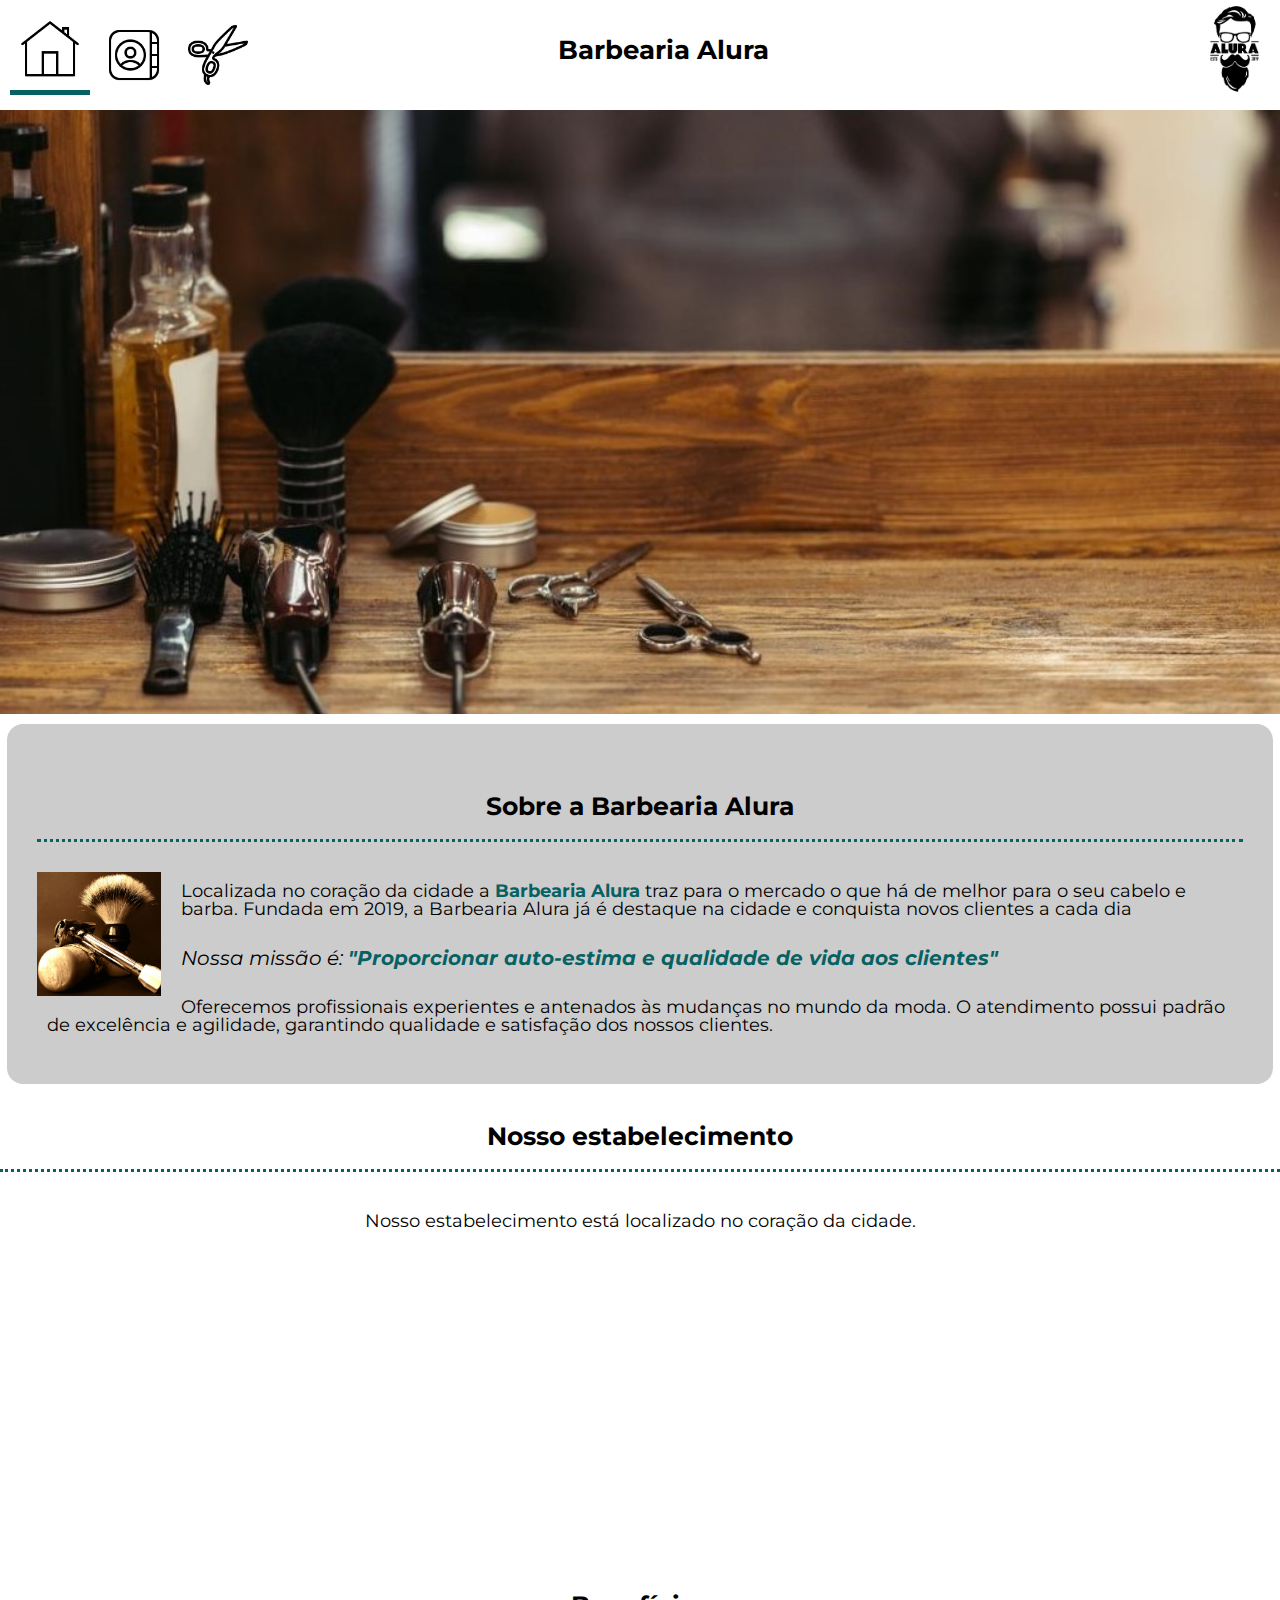
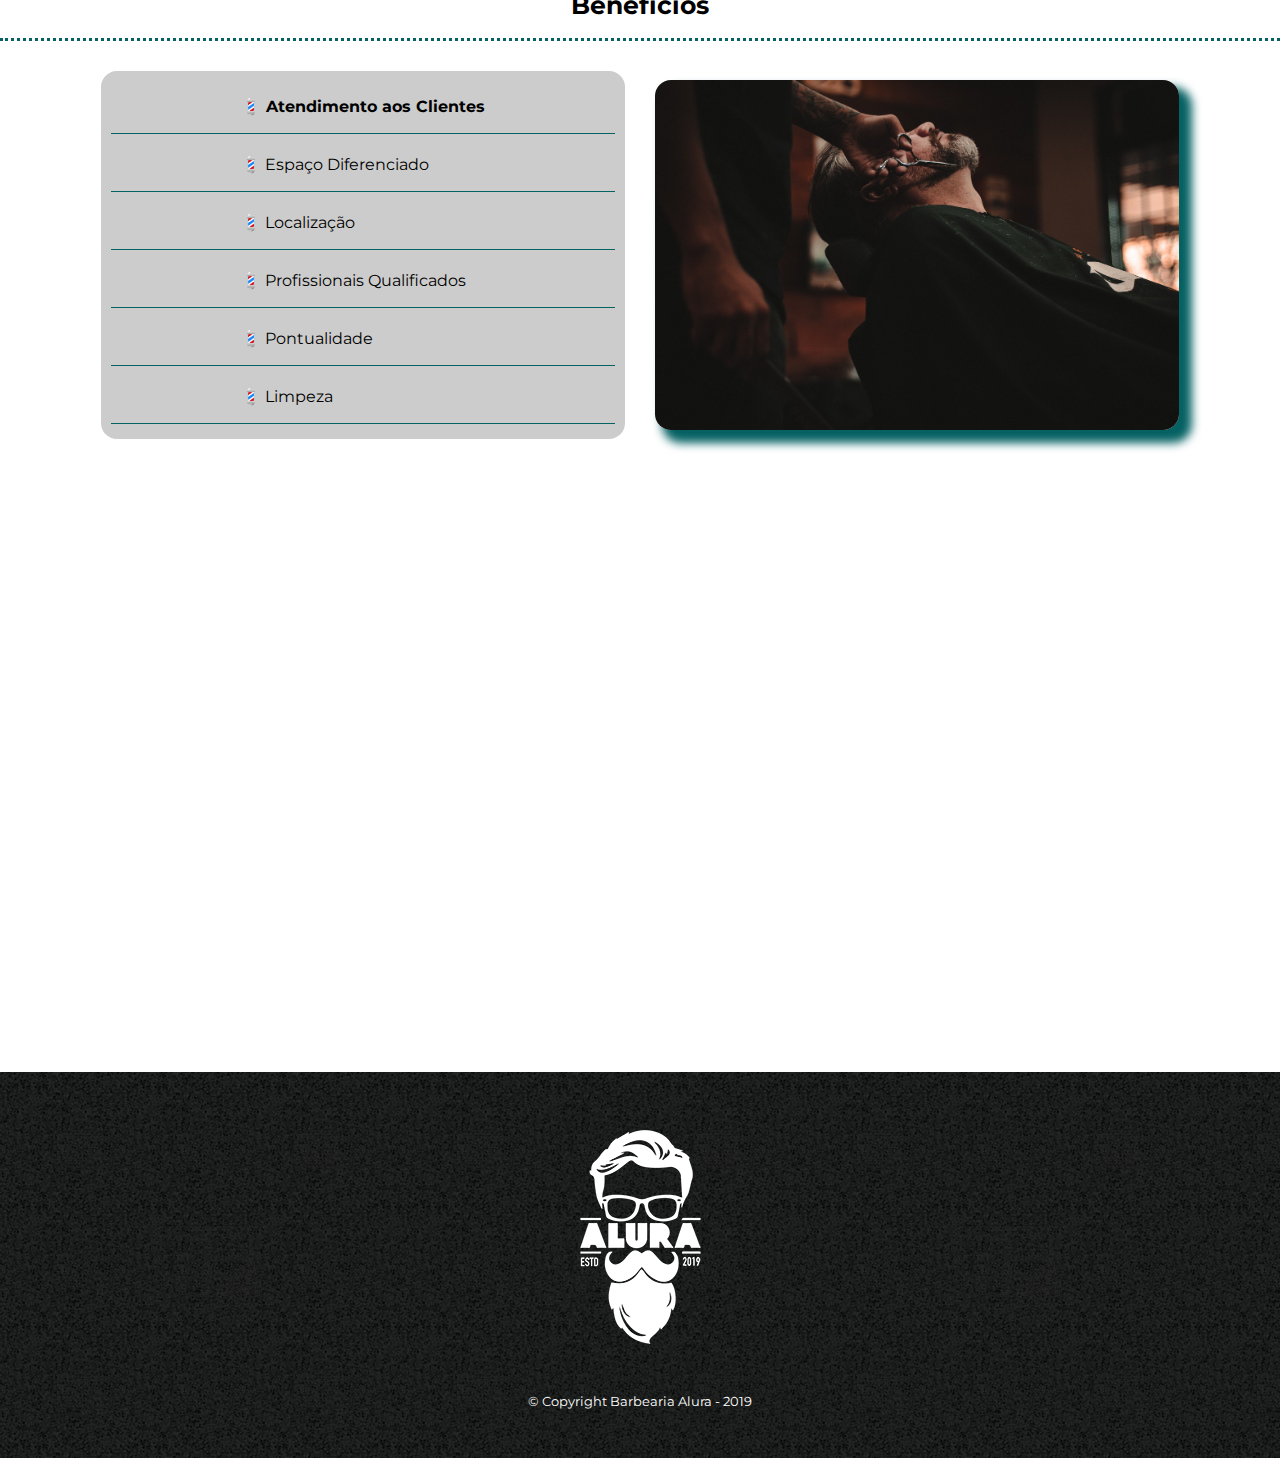
<file: index.html>
<!DOCTYPE html>
<html lang="pt-br">

<head>
    <meta charset="UTF-8">
    <meta http-equiv="X-UA-Compatible" content="IE=edge">
    <meta name="viewport" content="width=device-width, initial-scale=1.0">
    <link rel="stylesheet" href="css/reset.css">
    <link rel="stylesheet" href="css/style.css">
    <link href="https://fonts.googleapis.com/css2?family=Montserrat&display=swap" rel="stylesheet">
    <title>Barbearia Alura</title>

</head>

<body>
    <header>
        <div class="buttonheader">
            <img  class="casa" src="img/icons8-home-100.png" alt=""></a>

            <a href="contato.html"><img src="img/icons8-contacts-100.png" alt=""></a>

            <a href="produtos.html"><img src="img/icons8-barber-scissors-100.png" alt=""></a>


        </div>

        <div class="titulo">
            <h1>Barbearia Alura</h1>
        </div>

        <div>
            <img id="loguinho" src="img/logo.png" alt="">
        </div>
    </header>

    <img class="banner" src="img/fotobarbo.jpg">

    <main>
        <section class="principal">
            <h2 class="titulo-centralizado">Sobre a Barbearia Alura</h2>

            <img class="utensilios" src="img/utensilios.jpg" alt="Utensílios de um barbeiro.">

            <p>Localizada no coração da cidade a <strong>Barbearia Alura</strong> traz para o mercado o que há de melhor para o seu cabelo e barba. Fundada em 2019, a Barbearia Alura já é destaque na cidade e conquista novos clientes a cada dia </p>

            <p id="missao"><em>Nossa missão é: <strong>"Proporcionar auto-estima e qualidade de vida aos clientes"</strong></em></p>

            <p>Oferecemos profissionais experientes e antenados às mudanças no mundo da moda. O atendimento possui padrão de excelência e agilidade, garantindo qualidade e satisfação dos nossos clientes.</p>
        </section>

        <section class="mapa">
            <h3 class="titulo-centralizado">Nosso estabelecimento</h3>
            <p>Nosso estabelecimento está localizado no coração da cidade.</p>
            <div class="mapaconteudo">
                <iframe src="https://www.google.com/maps/embed?pb=!1m18!1m12!1m3!1d14627.112635536438!2d-46.65173757547636!3d-23.5764096881566!2m3!1f0!2f0!3f0!3m2!1i1024!2i768!4f13.1!3m3!1m2!1s0x94ce5a2b2ed7f3a1%3A0xab35da2f5ca62674!2sCaelum%20-%20Escola%20de%20Tecnologia!5e0!3m2!1spt-BR!2sbr!4v1658429519934!5m2!1spt-BR!2sbr" width="80%" height="300" style="border:0;" allowfullscreen="" loading="lazy" referrerpolicy="no-referrer-when-downgrade"></iframe>
            </div>
        </section>

        <div class="titulo-centralizado">
            <h3 >Benefícios</h3>
        </div>

        <section class="beneficios">
            
            <div class="item">
                <div class="itens">
                    <ul>
                        <li class="ite">&#128136; Atendimento aos Clientes</li>
                        <li class="ite">&#128136; Espaço Diferenciado</li>
                        <li class="ite">&#128136; Localização</li>
                        <li class="ite">&#128136; Profissionais Qualificados</li>
                        <li class="ite">&#128136; Pontualidade</li>
                        <li class="ite">&#128136; Limpeza</li>
                    </ul>
                </div>
                <img class="imagembaneficios" src="img/beneficios.jpg">
            </div>
        </section>

        <section class="video">
            <iframe width="80%" height="500" src="https://www.youtube.com/embed/wcVVXUV0YUY" title="YouTube video player" frameborder="0" allow="accelerometer; autoplay; clipboard-write; encrypted-media; gyroscope; picture-in-picture" allowfullscreen></iframe>
        </section>
    </main>

    <footer>
        <img src="./img/logo-branco.png" alt="Logo da Barbearia Alura">
        <p class="copyright">&copy; Copyright Barbearia  Alura - 2019</p>
    </footer>

</body>

</html>
</file>
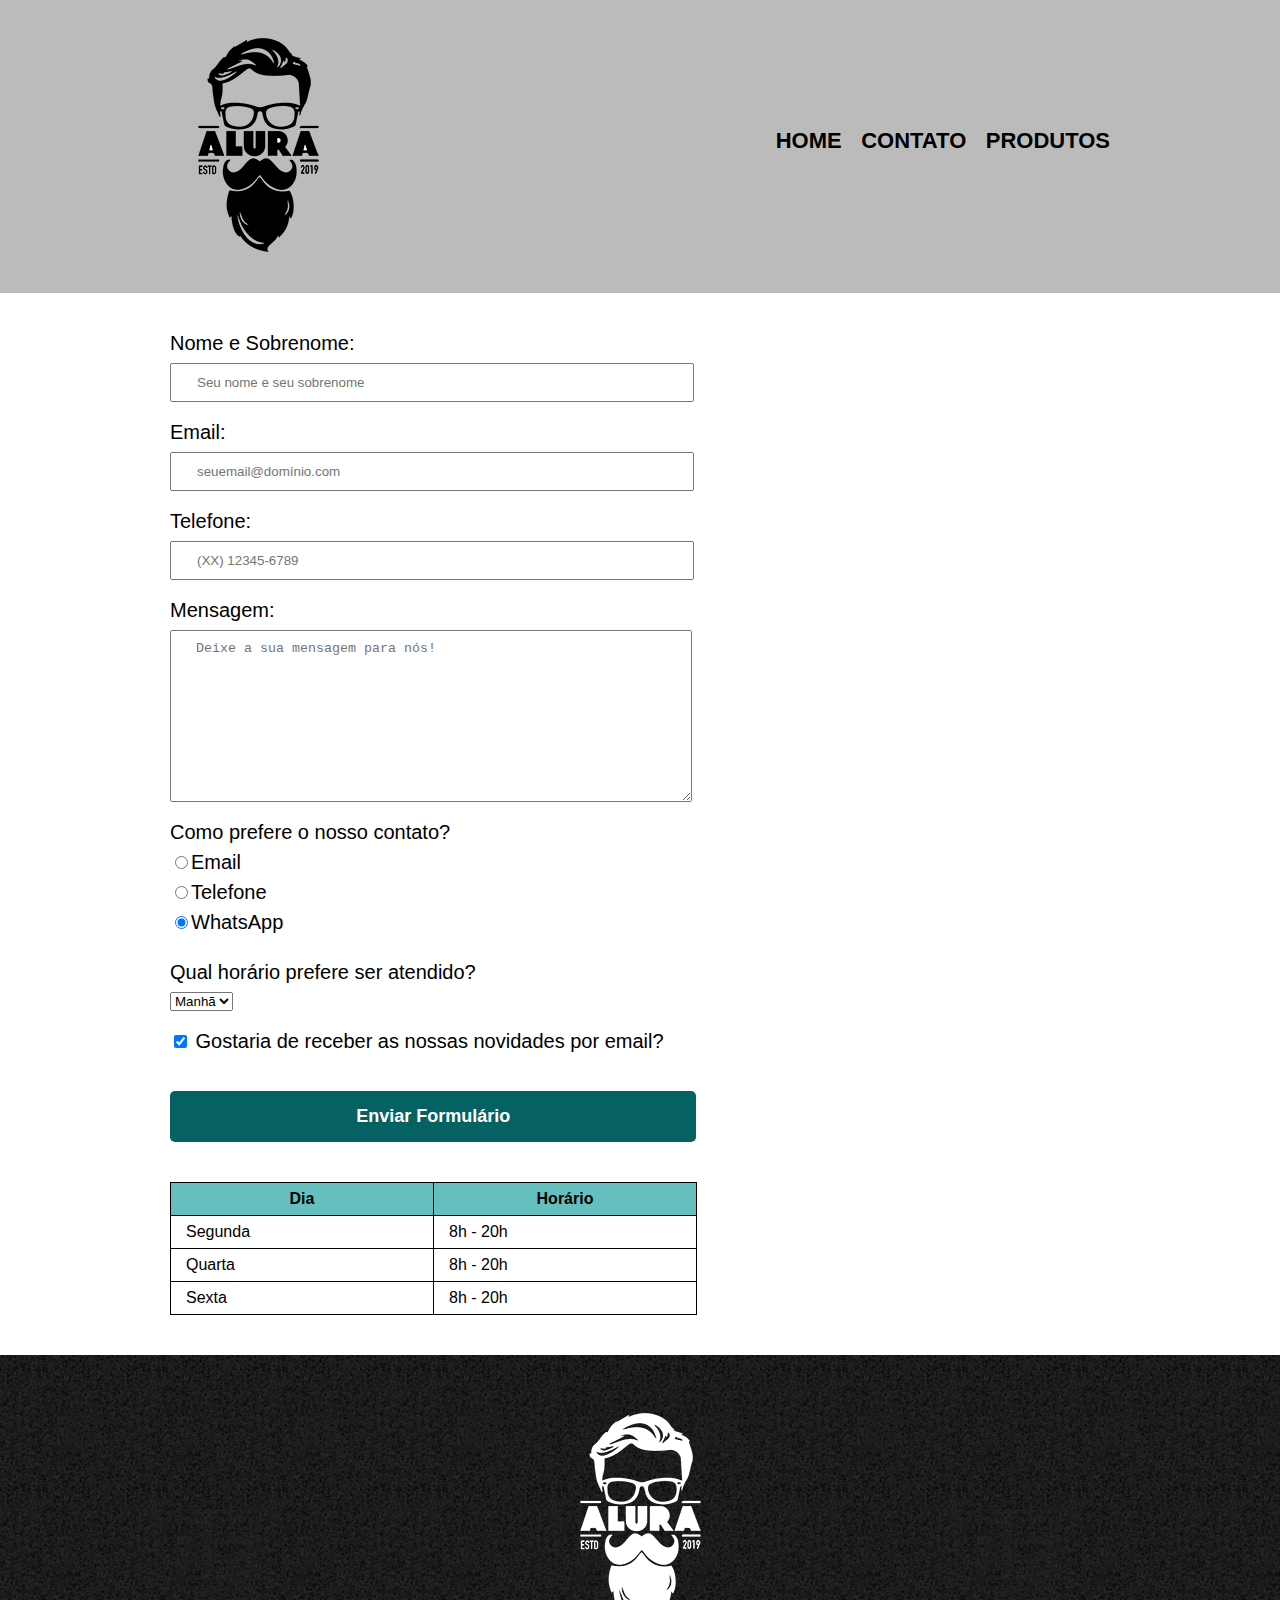
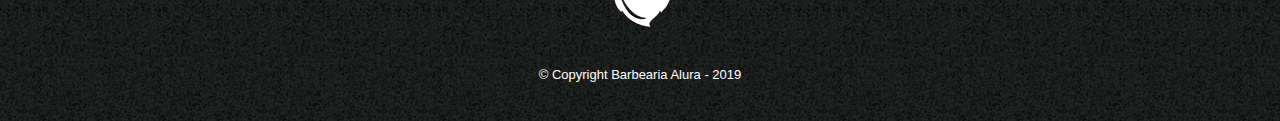
<file: contato.html>
<!DOCTYPE html>
<html lang="pt-br">
<head>
    <meta charset="UTF-8">
    <meta http-equiv="X-UA-Compatible" content="IE=edge">
    <meta name="viewport" content="width=device-width, initial-scale=1.0">
    <title>Contato - Barbearia Alura</title>
    <link rel="stylesheet" href="css/reset.css">
	<link rel="stylesheet" href="css/contato.css">
</head>
<body>
    <header>
        <div class="caixa">
            <h1><img src="img/logo.png" alt="Logo da Barbearia Alura"></h1>

            <nav>
                <ul>
                    <li><a href="index.html">Home</a></li>
                    <li><a href="contato.html">Contato</a></li>
                    <li><a href="produtos.html">Produtos</a></li>
                </ul>
            </nav>
        </div>
    </header>

    <main>
       <form>
        <label for="nomesobrenome">Nome e Sobrenome:</label> 
        <input type="text" id="nomesobrenome" class="input-padrao" required placeholder="Seu nome e seu sobrenome">

        <label for="email">Email:</label>
        <input type="email" id="email" class="input-padrao" required placeholder="seuemail@domínio.com">

        <label for="telefone">Telefone:</label>
        <input type="tel" id="telefone" class="input-padrao" required placeholder="(XX) 12345-6789">
        
        <label for="mensagem">Mensagem:</label>
        <textarea id="mensagem" cols="70" rows="10" class="input-padrao" required placeholder="Deixe a sua mensagem para nós!"></textarea>

        <fieldset>
            <legend>Como prefere o nosso contato?</legend>
            <label for="radio-email"> <input type="radio" name="contato" value="email" id="radio-email">Email</label>

            <label for="radio-telefone"><input type="radio" name="contato" value="telefone" id="radio-telefone">Telefone</label>

            <label for="radio-whatsapp"><input type="radio" name="contato" value="whatsapp" id="radio-whatsapp" checked>WhatsApp</label>
        </fieldset>

        <fieldset>
            <legend>Qual horário prefere ser atendido?</legend>
            <select>
                <option>Manhã</option>
                <option>Tarde</option>
                <option>Noite</option>
            </select>
        </fieldset>

        <label class="checkbox"><input type="checkbox" checked> Gostaria de receber as nossas novidades por email?</label>

        <input type="submit" value="Enviar Formulário" class="enviar">
       </form> 

       <table>
            <thead>
                <tr>
                    <th>Dia</th>
                    <th>Horário</th>
                </tr>
            </thead>

            <tbody>
                <tr>
                    <td>Segunda</td>
                    <td>8h - 20h</td>
                </tr>

                <tr>
                    <td>Quarta</td>
                    <td>8h - 20h</td>
                </tr>

                <tr>
                    <td>Sexta</td>
                    <td>8h - 20h</td>
                </tr>
            </tbody>
       </table>

    </main>

    <footer>
        <img src="./img/logo-branco.png" alt="Logo da Barbearia Alura">
        <p class="copyright">&copy; Copyright Barbearia  Alura - 2019</p>
    </footer>
</body>
</html>
</file>
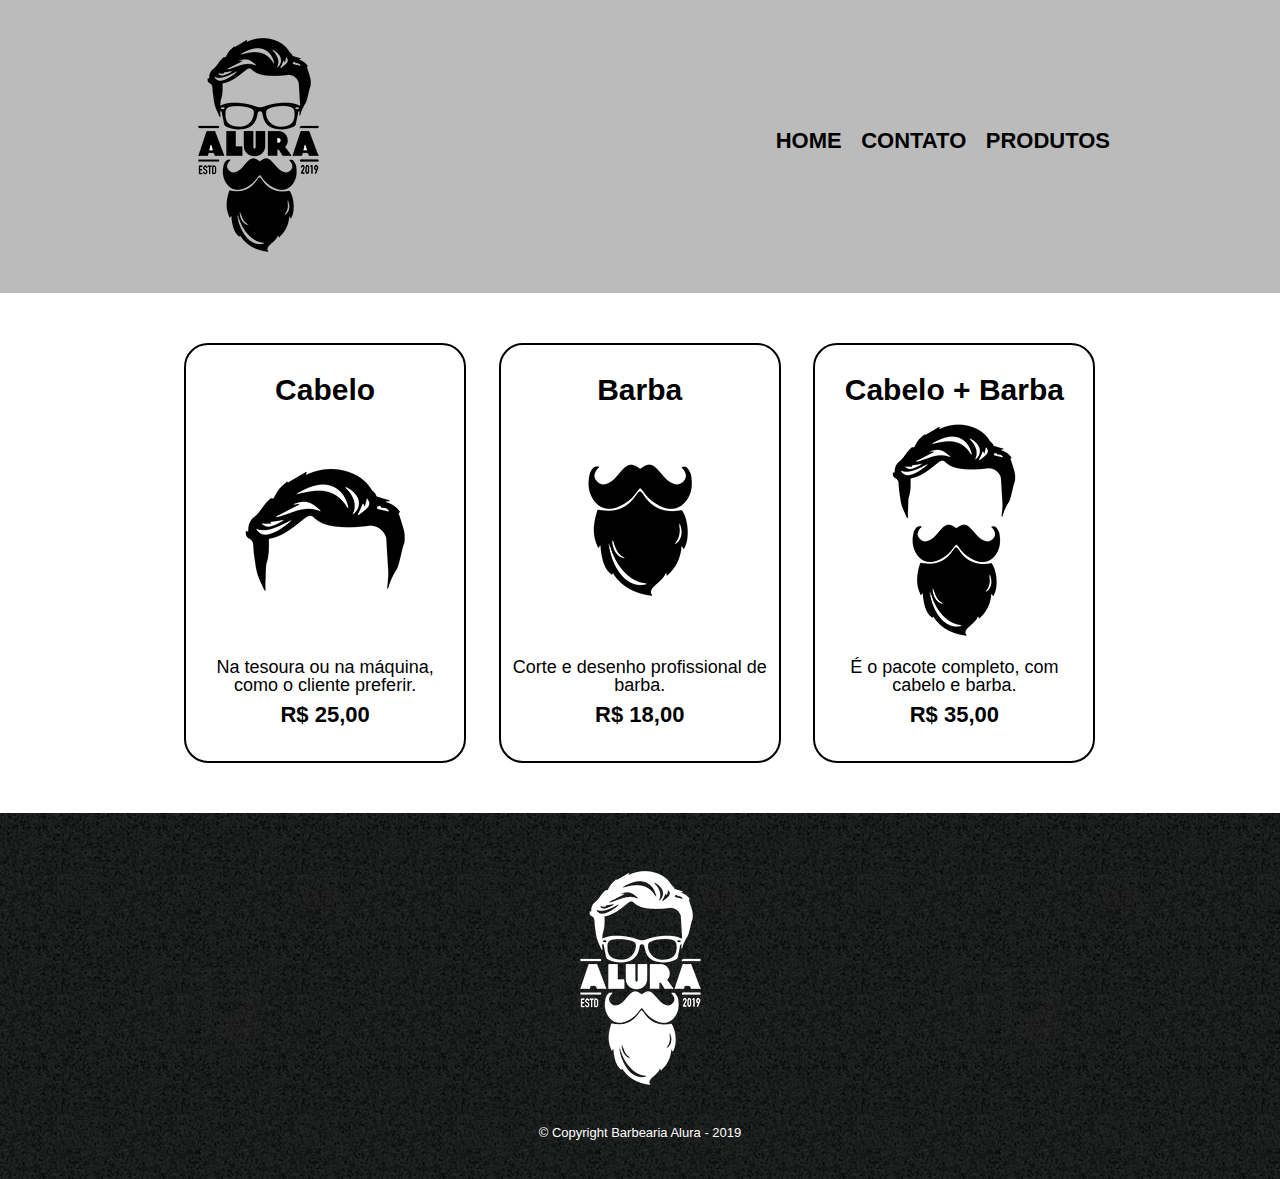
<file: produtos.html>
<!DOCTYPE html>
<html lang="pt-br">
<head>
    <meta charset="UTF-8">
    <meta http-equiv="X-UA-Compatible" content="IE=edge">
    <meta name="viewport" content="width=device-width, initial-scale=1.0">
    <title>Produtos - Barbearia Alura</title>
    <link rel="stylesheet" href="css/reset.css">
	<link rel="stylesheet" href="css/produtos.css">
</head>
<body>
    <header>
        <div class="caixa">
            <h1><img src="img/logo.png"></h1>

            <nav>
                <ul>
                    <li><a href="index.html">Home</a></li>
                    <li><a href="contato.html">Contato</a></li>
                    <li><a href="produtos.html">Produtos</a></li>
                </ul>
            </nav>
        </div>
    </header>

    <main>
        <ul class="produtos">
            <li>
                <h2>Cabelo</h2>
                <img src="img/cabelo.jpg">
                <p class="produto-descricao">Na tesoura ou na máquina, como o cliente preferir.</p>
                <h3>R$ 25,00</h3>
            </li>
            <li>
                <h2>Barba</h2>
                <img src="img/barba.jpg">
                <p class="produto-descricao">Corte e desenho profissional de barba.</p>
                <h3>R$ 18,00</h3>
            </li>
            <li>
                <h2>Cabelo + Barba</h2>
                <img src="img/cabelo+barba.jpg">
                <p class="produto-descricao">É o pacote completo, com cabelo e barba.</p>
                <h3>R$ 35,00</h3>
            </li>
        </ul>
    </main>

    <footer>
        <img src="./img/logo-branco.png">
        <p class="copyright">&copy; Copyright Barbearia  Alura - 2019</p>
    </footer>
</body>
</html>
</file>
<file: css/style.css>
body {
    font-family: 'Montserrat', sans-serif;
}

.titulo h1{
    font-weight: bold;
    font-size: 26px;
}

.buttonheader {
    height: 80px;
    margin-right: 20px;
    margin-left: 10px;
}

.buttonheader img {
    height: 60px;
    padding: 10px;
}

.buttonheader img:hover {
    border-bottom: 5px solid #066163;
}

.casa {
    border-bottom: 5px solid #066163;
}

.banner {
    width: 100%;
    margin-top: 10px;
}

header {
    display: flex;
    align-items: center;
    justify-content: space-between;
    height: 100px;
}

#loguinho {
    height: 100px;
    margin-right: 10px;
}

.principal {
    background: #CCCCCC;
    padding: 30px;
    margin: 7px;
    height: auto;
    border-radius: 1em;
}

.titulo {
    padding-right: 150px;
}

.principal p {
    margin-bottom: 10px;
    font-size: 18px;
}

.titulo-centralizado {
    text-align: center;
    font-weight: bold;
    font-size: 25px;
    margin-bottom: 15px;
    margin-top: 20px;
    clear: left;
    border-bottom: 3px dotted #066163;
    padding: 20px;
}

p {
    padding: 10px;
    font-size: 16px;
}

#missao {
    font-size: 20px;
    font-style: italic;
}

em strong {
    color: #066163;
    font-weight: bold;
}

.principal strong {
    font-weight: bold;
    color: #066163;
}

.utensilios {
    width: 124px;
    float: left;
    margin: 0 20px 20px 0;
}

.titulo-centralizado {
    margin-bottom: 30px;
}

.mapa p {
    text-align: center;
    font-size: 18px;
    margin-bottom: 10px;
}

.mapa {
    text-align: center;
}

.item {
    justify-content: center;
    display: flex;
    align-items: center;
}

.itens li {
    margin-bottom: 5px;
    padding: 18px 130px;
    border-bottom: 1px solid #066163;
}

.itens {
    padding: 10px;
    background: #CCCCCC;
    border-radius: 1em;
    margin-right: 15px;
}

.ite:first-child {
    font-weight: bold;
}

.imagembaneficios {
    width: 41%;
    margin-left: 15px;
    border-radius: 1em;
    box-shadow: 10px 10px 10px 2.5px #066163;
}

.video {
    text-align: center;
    margin-top: 80px;
}

footer {
    margin-top: 50px;
	text-align: center;
	background: url("../img/bg.jpg");
	padding: 40px 0;
}

.copyright {
	color: #FFFFFF;
	font-size: 13px;
	margin: 20px 0 0;
}
</file>
<file: css/contato.css>
body {
	margin: 0;
	padding: 0;
	border: 0;
	font-family: sans-serif;
}

header {
	background: #BBBBBB;
	padding: 20px 0;
}

.caixa {
	position: relative;
	width: 940px;
	margin: 0 auto;
}

nav {
	position: absolute;
	top: 110px;
	right: 0;
}

nav li {
	display: inline;
	margin: 0 0 0 15px;
}

nav a {
	text-transform: uppercase;
	color: #000000;
	font-weight: bold;
	font-size: 22px;
	text-decoration: none;
}

nav a:hover {
	color: #066163;
	text-decoration: underline;
	cursor: pointer;
}

main {
    width: 940px;
    margin: 0 auto;
}

form {
    margin: 40px 0;
}

form label, form legend {
    display: block;
    font-size: 20px;
    margin: 0 0 10px;
}

.input-padrao {
    display: block;
    margin: 0 0 20px;
    padding: 10px 25px;
    width: 50%;
}

.checkbox {
	margin: 20px 0;
}

fieldset {
	margin-top: 20px;
	margin-bottom: 20px;
}

.enviar {
	width: 56%;
	padding: 15px 0;
	background: #066163;
	color: #FFFFFF;
	font-weight: bold;
	font-size: 18px;
	border: none;
	border-radius: 5px;
	transition: 0.4s all;
	cursor: pointer;
	margin-top: 20px;
}

.enviar:hover {
	background: #66BFBF;
	color: #000000;
	transition: 0.4s all;
	transform: scale(1.2);
}

table {
	margin: 20px 0 40px;
}

thead {
	background-color: #66BFBF;
	font-weight: bold;
}

td, th {
	border: 1px solid #000000;
	padding: 8px 15px;
	width: 232px;
}

footer {
	text-align: center;
	background: url("../img/bg.jpg");
	padding: 40px 0;
}

.copyright {
	color: #FFFFFF;
	font-size: 13px;
	margin: 20px 0 0;
}
</file>
<file: css/produtos.css>
body {
	margin: 0;
	padding: 0;
	border: 0;
	font-family: sans-serif;
}

header {
	background: #BBBBBB;
	padding: 20px 0;
}

.caixa {
	position: relative;
	width: 940px;
	margin: 0 auto;
}

nav {
	position: absolute;
	top: 110px;
	right: 0;
}

nav li {
	display: inline;
	margin: 0 0 0 15px;
}

nav a {
	text-transform: uppercase;
	color: #000000;
	font-weight: bold;
	font-size: 22px;
	text-decoration: none;
}

nav a:hover {
	color: #066163;
	text-decoration: underline;
	cursor: pointer;
}

.produtos {
	width: 940px;
	margin: 0 auto;
	padding: 50px 0;
}

.produtos li {
	display: inline-block;
	text-align: center;
	width: 30%;
	vertical-align: top;
	margin: 0 1.5%;
	padding: 30px 10px;
	box-sizing: border-box;
	border-color: #000000;
	border-width: 2px;
	border-style: solid;
	border-radius: 1.5em;
	height: 420px;
}

.produtos li:hover {
	border-color: #066163;
	border-width: 3px;
	box-shadow: 2px 3px 3px 2px #066163;
	cursor: pointer;
}

.produtos li:active {
	border-color: #66BFBF;
	border-width: 3px;
}

.produtos li:hover h2 {
	font-size: 35px;
	color: #066163;
}

.produtos h2 {
	font-size: 30px;
	font-weight: bold
}

.produto-descricao {
	font-size: 18px;
}

.produtos h3 {
	font-size: 22px;
	font-weight: bold;
	margin-top: 10px;
}

.produtos li:hover h3 {
	color: #066163;
}

.produtos a{
	border: 2px solid black;
	border-radius: 25px;
	padding: 10px;
}

.produtos a:hover {
	background-color: #000000;
	color: white;
}

footer {
	text-align: center;
	background: url("../img/bg.jpg");
	padding: 40px 0;
}

.copyright {
	color: #FFFFFF;
	font-size: 13px;
	margin: 20px 0 0;
}
</file>
